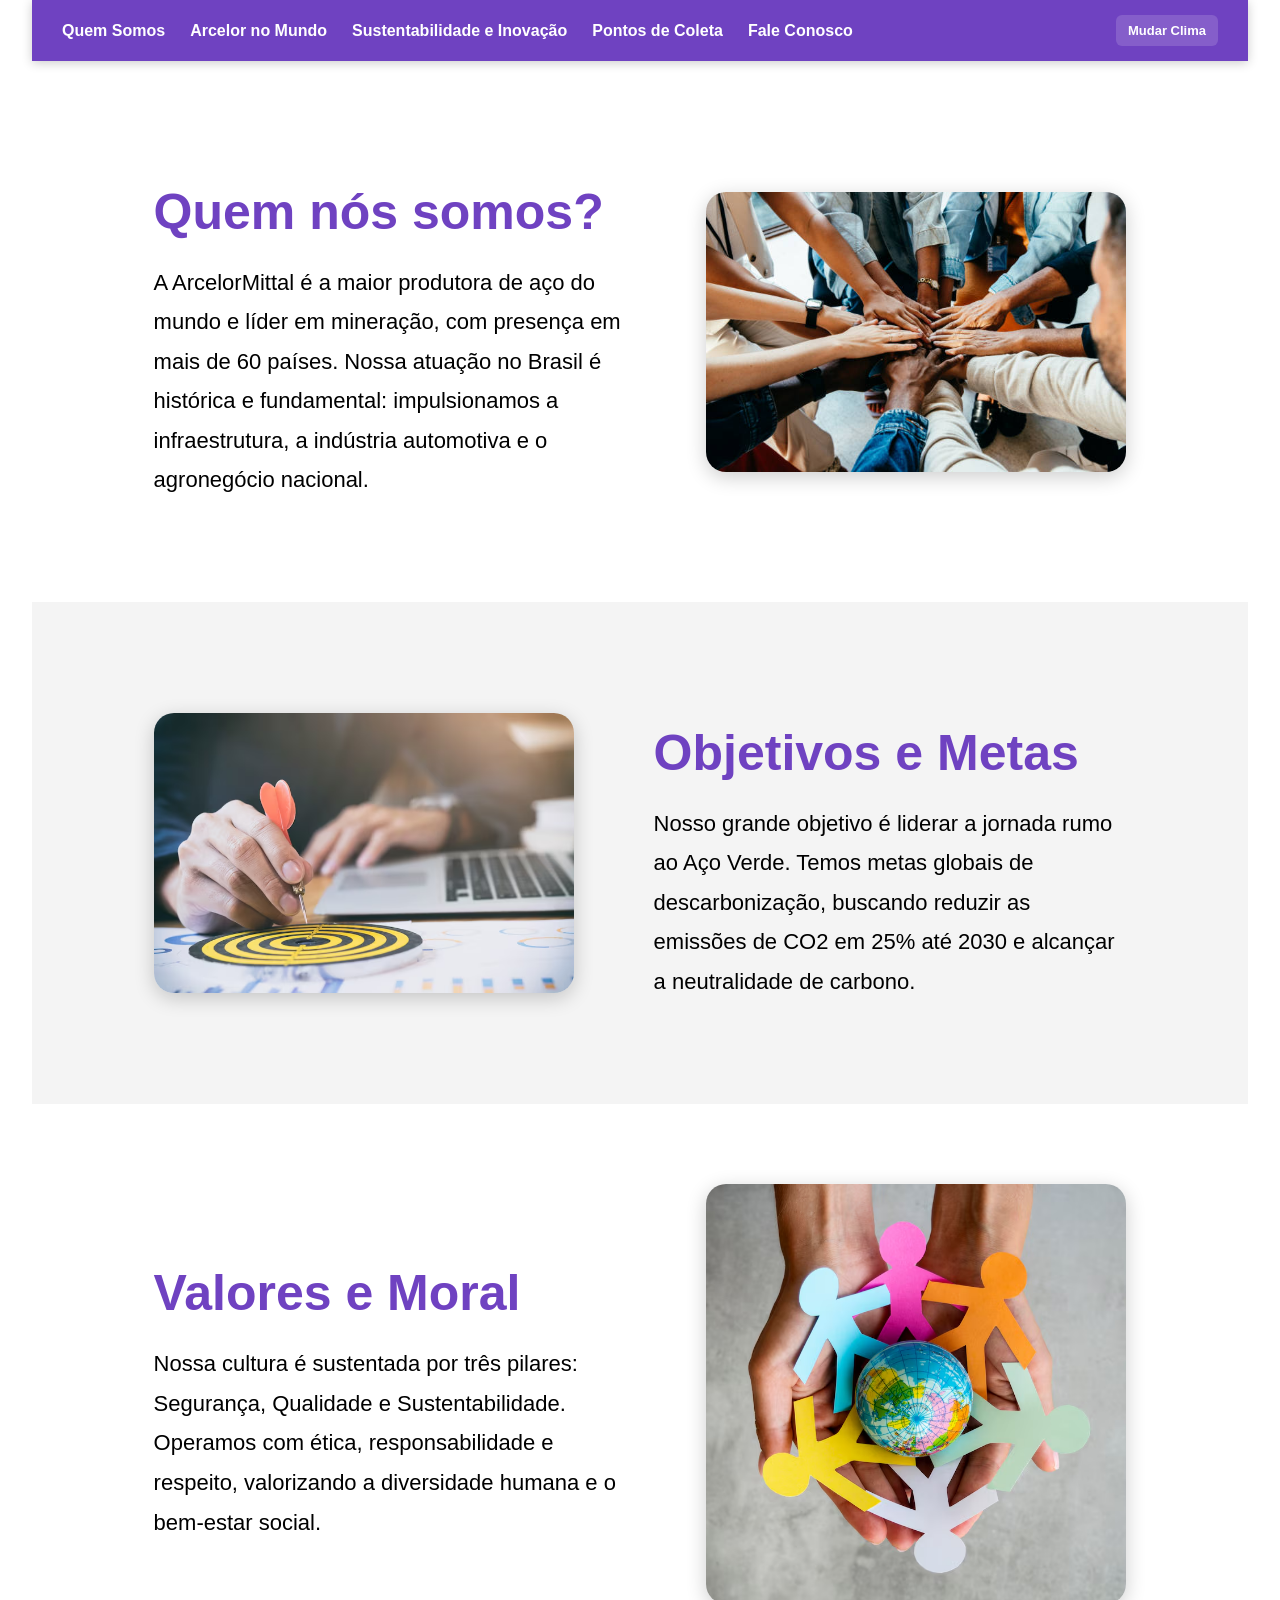
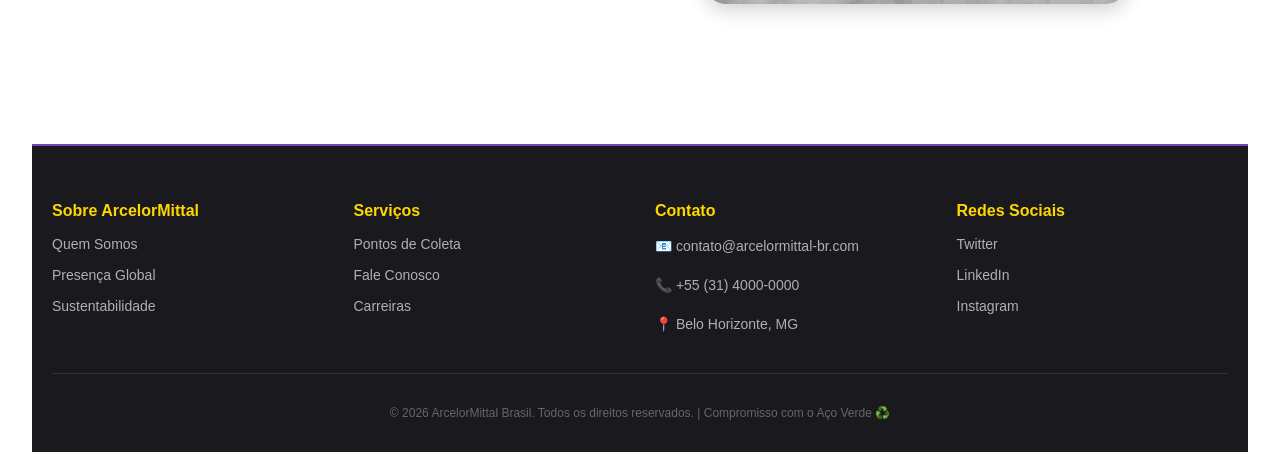
<file: index.html>
<!DOCTYPE html>
<html lang="pt-br">
<head>
    <meta charset="UTF-8">
    <meta name="viewport" content="width=device-width, initial-scale=1.0">

    <meta name="description" content="ArcelorMittal Brasil - Maior produtora de aço do mundo. Conheça nossa história, valores e compromisso com sustentabilidade.">
    <meta name="keywords" content="ArcelorMittal, aço, sustentabilidade, reciclagem, Brasil">
    <meta name="author" content="ArcelorMittal Brasil">

    <meta property="og:title" content="Quem Somos - ArcelorMittal Brasil">
    <meta property="og:description" content="Líder global em produção de aço com foco em sustentabilidade e inovação.">
    <meta property="og:type" content="website">

    <title>Quem Somos - ArcelorMittal Brasil</title>

    <link rel="stylesheet" href="style.css">

</head>

<body class="container">

    <!-- BOTÃO VOLTAR AO TOPO -->
    <button id="scrollToTop" aria-label="Voltar ao topo">⬆️</button>

    <!-- CABEÇALHO -->
    <header class="menu-principal">

        <!-- MENU -->
        <nav>
            <a href="index.html">Quem Somos</a>
            <a href="paginas/mundo.html">Arcelor no Mundo</a>
            <a href="paginas/sustentabilidade.html">Sustentabilidade e Inovação</a>
            <a href="paginas/coleta.html">Pontos de Coleta</a>
            <a href="paginas/contato.html">Fale Conosco</a>
        </nav>

        <!-- BOTÃO TEMA -->
        <div class="botoes-direita">

            <button onclick="mudarCorFundo()" id="botao-tema">
                Mudar Clima
            </button>

        </div>

    </header>

    <main>

        <!-- BLOCO 1 -->
        <section class="bloco-conteudo fade-in">

            <div class="texto-institucional">

                <h2>Quem nós somos?</h2>

                <p>
                    A ArcelorMittal é a maior produtora de aço do mundo e líder
                    em mineração, com presença em mais de 60 países.

                    Nossa atuação no Brasil é histórica e fundamental:
                    impulsionamos a infraestrutura, a indústria automotiva
                    e o agronegócio nacional.
                </p>

            </div>

            <div class="imagem-espaco">

                <img
                    src="imagens/Imagemcurso1.jpg"
                    alt="Equipe ArcelorMittal"
                >

            </div>

        </section>

        <!-- BLOCO 2 -->
        <section class="bloco-conteudo invertido fade-in">

            <div class="texto-institucional">

                <h2>Objetivos e Metas</h2>

                <p>
                    Nosso grande objetivo é liderar a jornada rumo ao
                    Aço Verde.

                    Temos metas globais de descarbonização,
                    buscando reduzir as emissões de CO2 em 25%
                    até 2030 e alcançar a neutralidade de carbono.
                </p>

            </div>

            <div class="imagem-espaco">

                <img
                    src="imagens/Objetivos.png"
                    alt="Objetivos e Metas"
                >

            </div>

        </section>

        <!-- BLOCO 3 -->
        <section class="bloco-conteudo fade-in">

            <div class="texto-institucional">

                <h2>Valores e Moral</h2>

                <p>
                    Nossa cultura é sustentada por três pilares:
                    Segurança, Qualidade e Sustentabilidade.

                    Operamos com ética, responsabilidade e respeito,
                    valorizando a diversidade humana e o bem-estar social.
                </p>

            </div>

            <div class="imagem-espaco">

                <img
                    src="imagens/ValoreseMoral.avif"
                    alt="Valores da Empresa"
                >

            </div>

        </section>

    </main>

    <!-- RODAPÉ -->
    <footer>

        <div class="footer-container">

            <div class="footer-section">

                <h3>Sobre ArcelorMittal</h3>

                <a href="index.html">Quem Somos</a>
                <a href="paginas/mundo.html">Presença Global</a>
                <a href="paginas/sustentabilidade.html">Sustentabilidade</a>

            </div>

            <div class="footer-section">

                <h3>Serviços</h3>

                <a href="paginas/coleta.html">Pontos de Coleta</a>
                <a href="paginas/contato.html">Fale Conosco</a>
                <a href="#">Carreiras</a>

            </div>

            <div class="footer-section">

                <h3>Contato</h3>

                <p>📧 contato@arcelormittal-br.com</p>
                <p>📞 +55 (31) 4000-0000</p>
                <p>📍 Belo Horizonte, MG</p>

            </div>

            <div class="footer-section">

                <h3>Redes Sociais</h3>

                <a href="#">Twitter</a>
                <a href="#">LinkedIn</a>
                <a href="#">Instagram</a>

            </div>

        </div>

        <div class="footer-bottom">

            <p>
                &copy; 2026 ArcelorMittal Brasil.
                Todos os direitos reservados.
                | Compromisso com o Aço Verde ♻️
            </p>

        </div>

    </footer>

    <!-- SCRIPT PRINCIPAL -->
    <script src="script.js"></script>

</body>
</html>
</file>
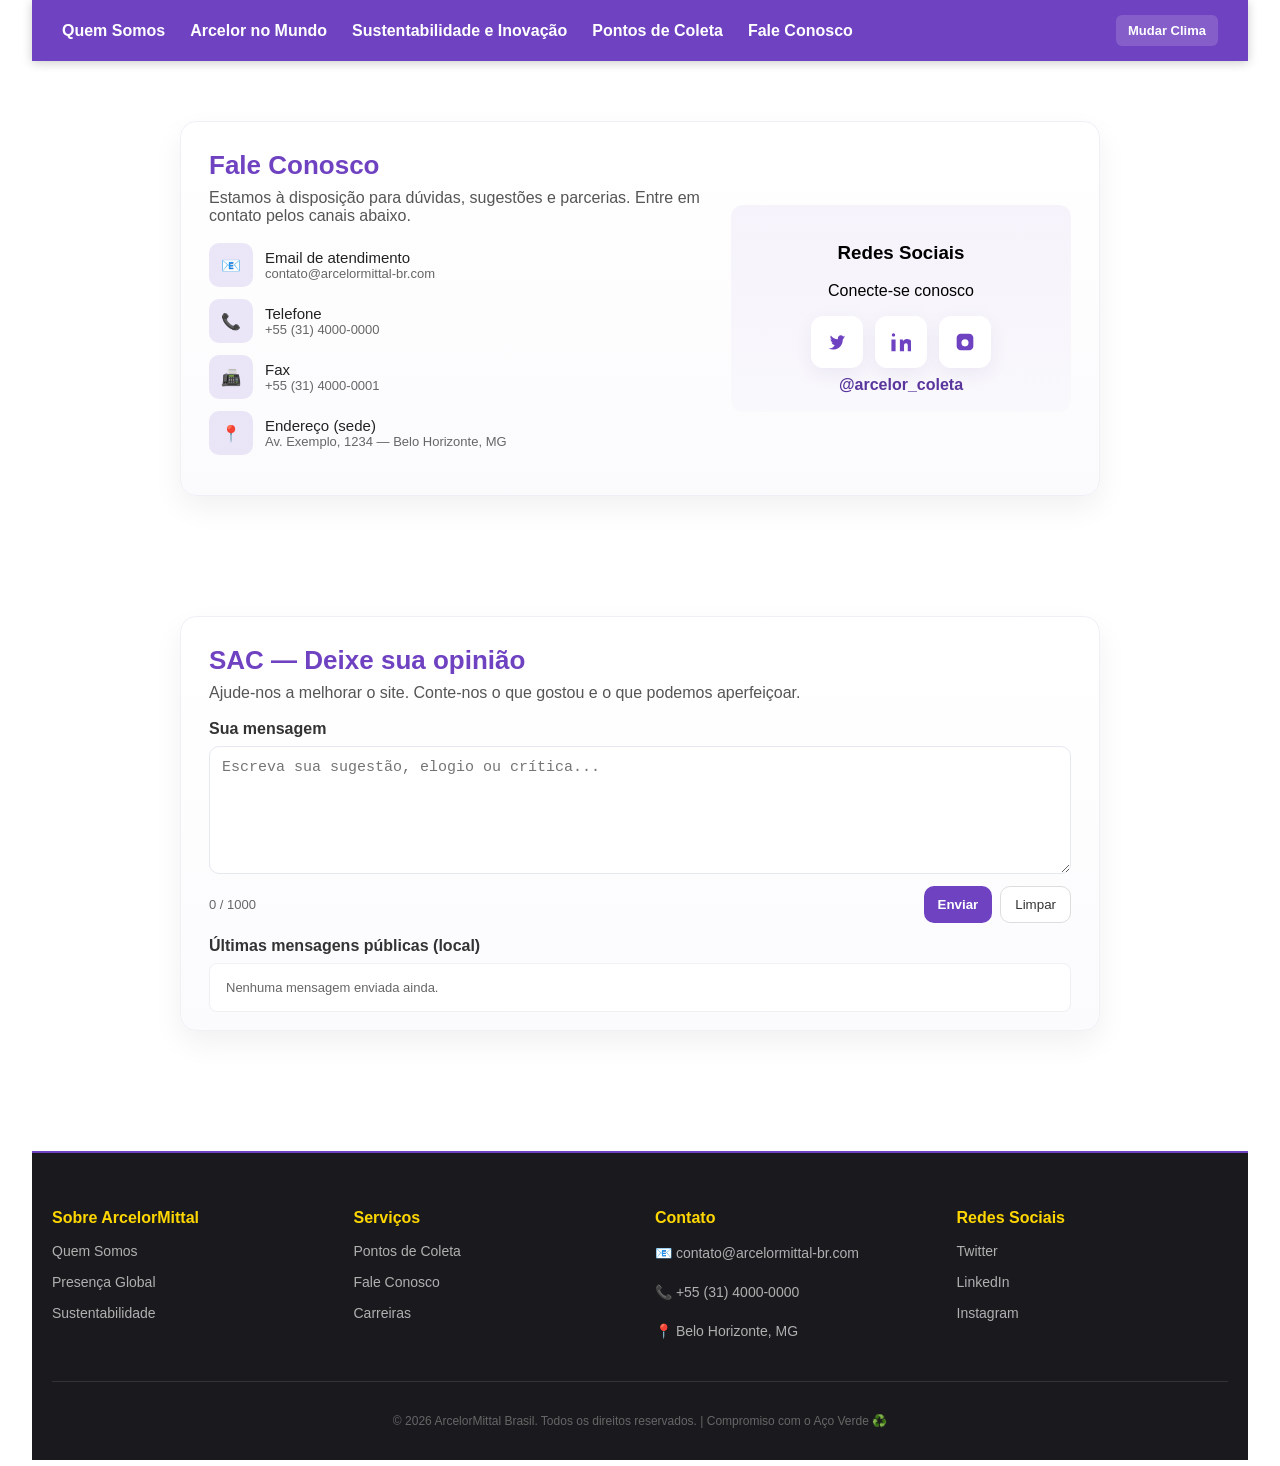
<file: paginas/contato.html>
<!DOCTYPE html>
<html lang="pt-br">
<head>
    <meta charset="UTF-8">
    <title>Contato</title>

    <link rel="stylesheet" href="../style.css">
    <link rel="icon" type="image/svg+xml" href="../favicon.svg">
</head>

<body class="container">

    <header class="menu-principal">

        <nav>
            <a href="../index.html">Quem Somos</a>
            <a href="mundo.html">Arcelor no Mundo</a>
            <a href="sustentabilidade.html">Sustentabilidade e Inovação</a>
            <a href="coleta.html">Pontos de Coleta</a>
            <a href="contato.html">Fale Conosco</a>
        </nav>

        <div class="botoes-direita">

        <button onclick="mudarCorFundo()"
        id="botao-tema">

            Mudar Clima

        </button>

    </div>

    </div>

    </header>

    <main>
        <section class="contato-section">
            <div class="contact-card">
                <div class="contact-info">
                    <h2>Fale Conosco</h2>
                    <p class="lead">Estamos à disposição para dúvidas, sugestões e parcerias. Entre em contato pelos canais abaixo.</p>

                    <div class="contact-item">
                        <div class="icon" aria-hidden="true">📧</div>
                        <div class="meta">
                            <div>Email de atendimento</div>
                            <small>contato@arcelormittal-br.com</small>
                        </div>
                    </div>

                    <div class="contact-item">
                        <div class="icon" aria-hidden="true">📞</div>
                        <div class="meta">
                            <div>Telefone</div>
                            <small>+55 (31) 4000-0000</small>
                        </div>
                    </div>

                    <div class="contact-item">
                        <div class="icon" aria-hidden="true">📠</div>
                        <div class="meta">
                            <div>Fax</div>
                            <small>+55 (31) 4000-0001</small>
                        </div>
                    </div>

                    <div class="contact-item">
                        <div class="icon" aria-hidden="true">📍</div>
                        <div class="meta">
                            <div>Endereço (sede)</div>
                            <small>Av. Exemplo, 1234 — Belo Horizonte, MG</small>
                        </div>
                    </div>
                </div>

                <aside class="contact-side">
                    <h3>Redes Sociais</h3>
                    <p>Conecte-se conosco</p>

                    <div class="social-icons" role="list">
                        <a class="social-icon" href="#" aria-label="Twitter">
                            <svg width="20" height="20" viewBox="0 0 24 24" fill="none" xmlns="http://www.w3.org/2000/svg" aria-hidden="true">
                                <path d="M22 5.92c-.63.28-1.3.47-2 .56.72-.43 1.27-1.09 1.53-1.88-.68.4-1.44.7-2.25.86A3.5 3.5 0 0016.5 4c-1.93 0-3.5 1.72-3.5 3.84 0 .3.03.59.1.87C9.5 8.57 6.6 6.9 4.6 4.2c-.33.56-.52 1.2-.52 1.89 0 1.3.7 2.45 1.76 3.12-.6 0-1.17-.18-1.66-.46v.05c0 1.85 1.3 3.4 3.03 3.76-.32.09-.66.14-1 .14-.25 0-.5-.02-.74-.07.5 1.6 2 2.78 3.77 2.82A7.03 7.03 0 012 19.54 9.9 9.9 0 008.34 21c6.84 0 10.58-6.2 10.58-11.57v-.53c.72-.5 1.34-1.12 1.83-1.83-.66.3-1.36.5-2.08.59z" fill="#6f42c1"/>
                            </svg>
                        </a>

                        <a class="social-icon" href="#" aria-label="LinkedIn">
                            <svg width="20" height="20" viewBox="0 0 24 24" fill="none" xmlns="http://www.w3.org/2000/svg" aria-hidden="true">
                                <path d="M4.98 3.5C4.98 4.6 4.1 5.5 3 5.5 1.9 5.5 1 4.6 1 3.5 1 2.4 1.9 1.5 3 1.5c1.1 0 1.98.9 1.98 2zM.5 8.98h5V23h-5V8.98zM9.5 8.98h4.8v1.9h.07c.67-1.27 2.3-2.6 4.73-2.6 5.06 0 6 3.33 6 7.65V23h-5v-6.2c0-1.48-.03-3.38-2.06-3.38-2.07 0-2.38 1.62-2.38 3.29V23h-5V8.98z" fill="#6f42c1"/>
                            </svg>
                        </a>

                        <a class="social-icon" href="#" aria-label="Instagram">
                            <svg width="20" height="20" viewBox="0 0 24 24" fill="none" xmlns="http://www.w3.org/2000/svg" aria-hidden="true">
                                <path d="M7 2h10a5 5 0 015 5v10a5 5 0 01-5 5H7a5 5 0 01-5-5V7a5 5 0 015-5zm5 6.75A4.25 4.25 0 1016.25 13 4.25 4.25 0 0012 8.75zM18.5 6.2a1.2 1.2 0 11-1.2-1.2 1.2 1.2 0 011.2 1.2z" fill="#6f42c1"/>
                            </svg>
                        </a>
                    </div>

                    <div class="social-handle">@arcelor_coleta</div>
                </aside>
            </div>
        </section>

        <!-- SEÇÃO SAC -->
        <section class="contato-section sac-section">
            <div class="contact-card" style="grid-template-columns: 1fr;">
                <div class="contact-info">
                    <h2>SAC — Deixe sua opinião</h2>
                    <p class="lead">Ajude-nos a melhorar o site. Conte-nos o que gostou e o que podemos aperfeiçoar.</p>

                    <form id="sac-form">
                        <label for="sac-text" style="display:block;margin-bottom:8px;font-weight:600;color:#333;">Sua mensagem</label>
                        <textarea id="sac-text" rows="6" placeholder="Escreva sua sugestão, elogio ou crítica..." maxlength="1000" style="width:100%;padding:12px;border-radius:10px;border:1px solid #e6e8f0;resize:vertical;font-size:15px;"></textarea>

                        <div style="display:flex;justify-content:space-between;align-items:center;margin-top:8px;gap:12px;">
                            <div id="sac-counter" aria-live="polite">0 / 1000</div>
                            <div style="display:flex;gap:8px;">
                                <button type="submit" id="sac-submit" style="padding:10px 14px;border-radius:10px;border:none;background:var(--color-primary);color:#fff;cursor:pointer;font-weight:700;">Enviar</button>
                                <button type="button" id="sac-clear" style="padding:10px 14px;border-radius:10px;border:1px solid #ddd;background:#fff;color:#333;cursor:pointer;">Limpar</button>
                            </div>
                        </div>

                        <div id="sac-message" role="status" style="margin-top:10px;display:none;padding:10px;border-radius:8px;background:#e9f7ef;color:#0b6b3a;font-weight:600;">Mensagem enviada com sucesso — obrigado!</div>
                    </form>

                    <div style="margin-top:14px;">
                        <h4 style="margin:0 0 8px 0;color:#333;">Últimas mensagens públicas (local)</h4>
                        <div id="sac-list" style="max-height:160px;overflow:auto;padding:8px;border-radius:8px;border:1px solid #f0f0f4;background:#fff;"></div>
                    </div>
                </div>
            </div>
        </section>

    </main>

    <!-- FOOTER -->
    <footer>
        <div class="footer-container">
            <div class="footer-section">
                <h3>Sobre ArcelorMittal</h3>
                <a href="../index.html">Quem Somos</a>
                <a href="mundo.html">Presença Global</a>
                <a href="sustentabilidade.html">Sustentabilidade</a>
            </div>
            <div class="footer-section">
                <h3>Serviços</h3>
                <a href="coleta.html">Pontos de Coleta</a>
                <a href="contato.html">Fale Conosco</a>
                <a href="#">Carreiras</a>
            </div>
            <div class="footer-section">
                <h3>Contato</h3>
                <p>📧 contato@arcelormittal-br.com</p>
                <p>📞 +55 (31) 4000-0000</p>
                <p>📍 Belo Horizonte, MG</p>
            </div>
            <div class="footer-section">
                <h3>Redes Sociais</h3>
                <a href="#">Twitter</a>
                <a href="#">LinkedIn</a>
                <a href="#">Instagram</a>
            </div>
        </div>
        <div class="footer-bottom">
            <p>&copy; 2026 ArcelorMittal Brasil. Todos os direitos reservados. | Compromiso com o Aço Verde ♻️</p>
        </div>
    </footer>

    <script src="../script.js" defer></script>

</body>
</html>
</file>
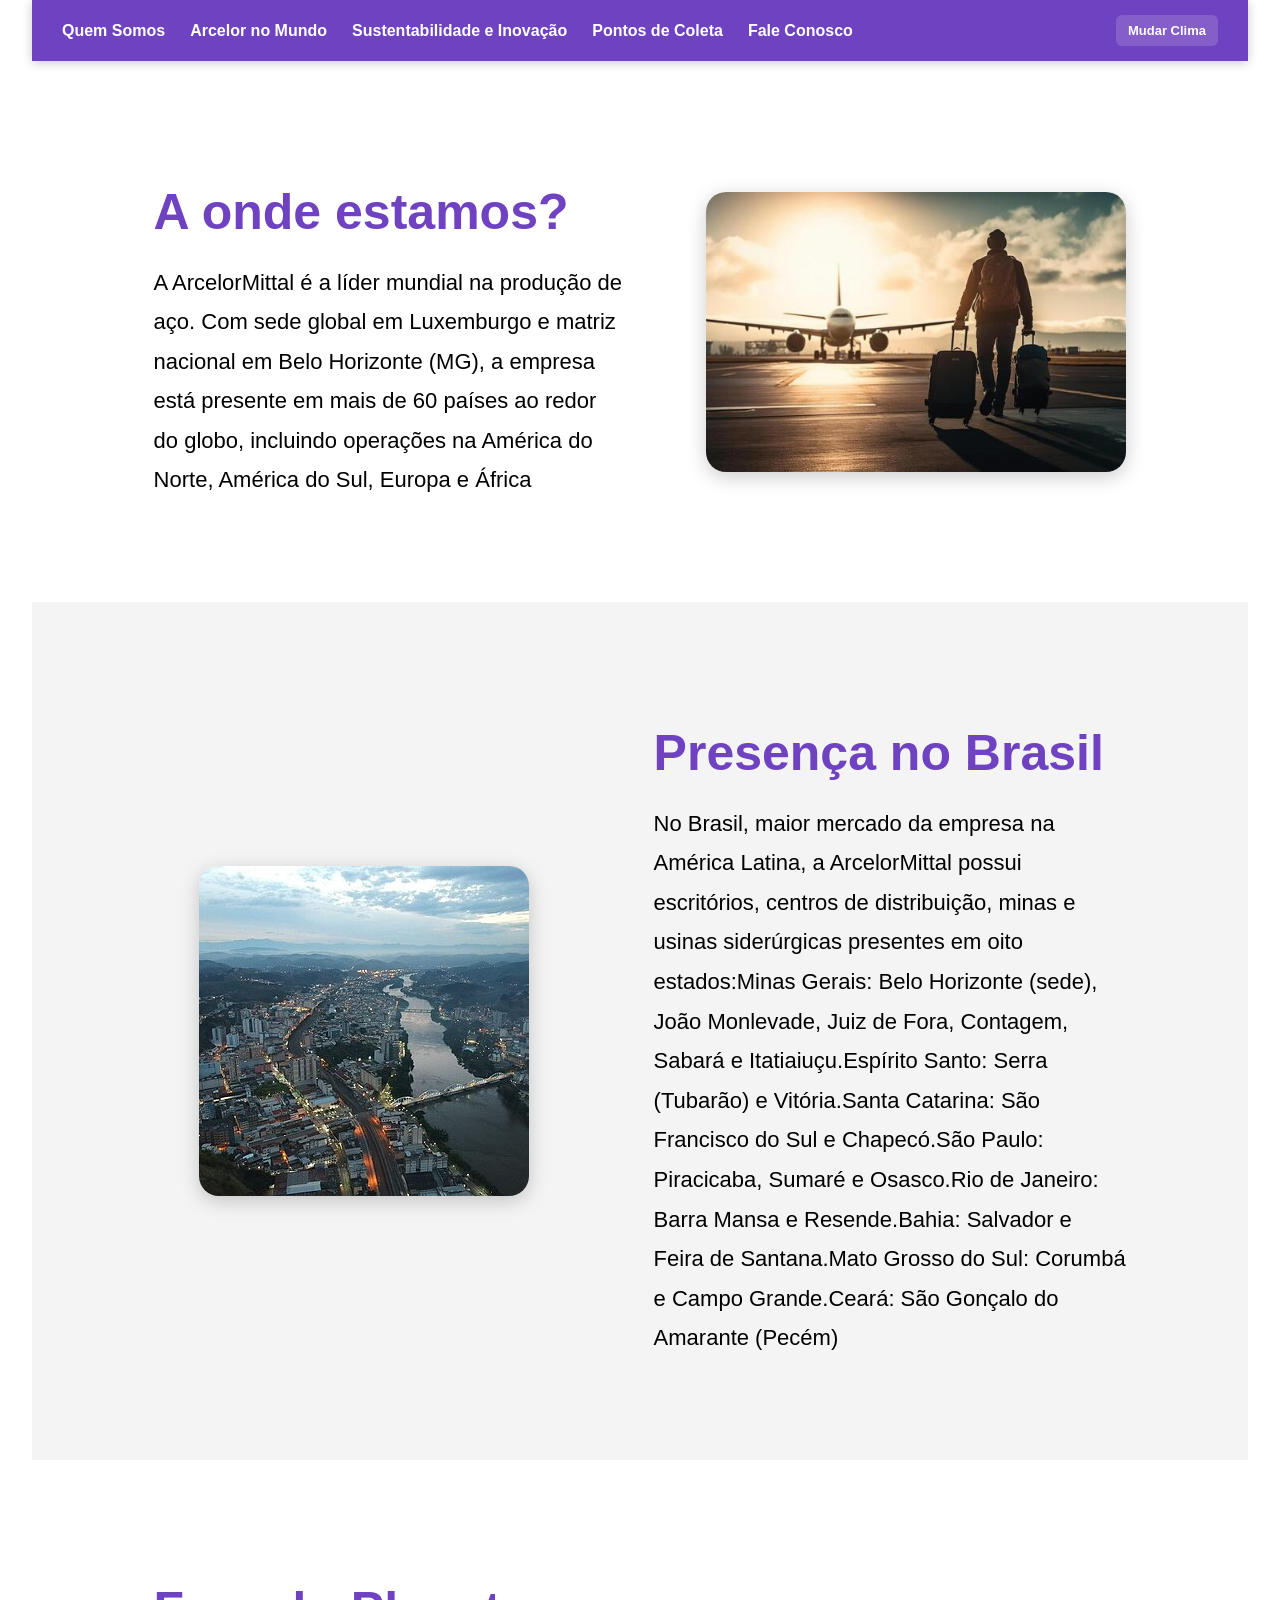
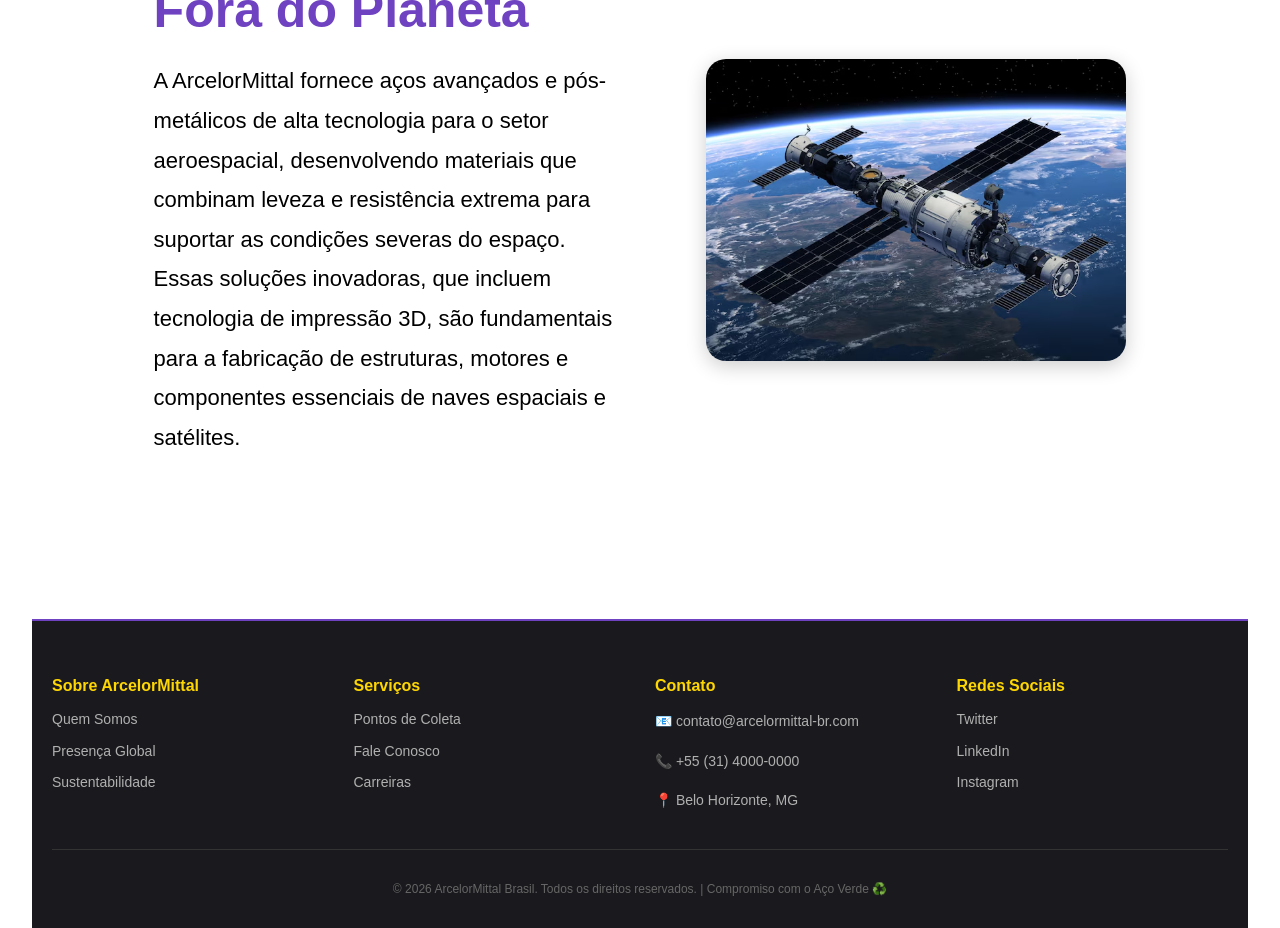
<file: paginas/mundo.html>
<!DOCTYPE html>
<html lang="pt-br">
<head>
    <meta charset="UTF-8">
    <title>Arcelor no Mundo</title>

    <link rel="stylesheet" href="../style.css">
    <link rel="icon" type="image/svg+xml" href="../favicon.svg">
</head>

<body class="container">

    <header class="menu-principal">

        <nav>
            <a href="../index.html">Quem Somos</a>
            <a href="mundo.html">Arcelor no Mundo</a>
            <a href="sustentabilidade.html">Sustentabilidade e Inovação</a>
            <a href="coleta.html">Pontos de Coleta</a>
            <a href="contato.html">Fale Conosco</a>
        </nav>

        <div class="botoes-direita">

        <button onclick="mudarCorFundo()"
        id="botao-tema">

            Mudar Clima

        </button>

    </div>

    </div>

    </header>

    <main>

        <!-- PRIMEIRO BLOCO -->
        <section class="bloco-conteudo">

            <div class="texto-institucional">
                <h2>A onde estamos?</h2>

                <p>
                    A ArcelorMittal é a líder mundial na produção de aço. Com sede global em Luxemburgo e matriz nacional em Belo Horizonte (MG), a empresa está presente em mais de 60 países ao redor do globo, incluindo operações na América do Norte, América do Sul, Europa e África
                </p>
            </div>

            <div class="imagem-espaco">
                <img src="../imagens/Viagem.png"
                alt="Equipe ArcelorMittal">
            </div>

        </section>

        <!-- SEGUNDO BLOCO -->
        <section class="bloco-conteudo invertido">

            <div class="texto-institucional">

                <h2>Presença no Brasil</h2>

                <p>
                    No Brasil, maior mercado da empresa na América Latina, a ArcelorMittal possui escritórios, centros de distribuição, minas e usinas siderúrgicas presentes em oito estados:Minas Gerais: Belo Horizonte (sede), João Monlevade, Juiz de Fora, Contagem, Sabará e Itatiaiuçu.Espírito Santo: Serra (Tubarão) e Vitória.Santa Catarina: São Francisco do Sul e Chapecó.São Paulo: Piracicaba, Sumaré e Osasco.Rio de Janeiro: Barra Mansa e Resende.Bahia: Salvador e Feira de Santana.Mato Grosso do Sul: Corumbá e Campo Grande.Ceará: São Gonçalo do Amarante (Pecém)
                </p>

            </div>

            <div class="imagem-espaco">
                <img src="../imagens/Brasil.png"
                alt="Objetivos e Metas">
            </div>

        </section>

        <!-- TERCEIRO BLOCO -->
        <section class="bloco-conteudo">

            <div class="texto-institucional">

                <h2>Fora do Planeta</h2>

                <p>
                    A ArcelorMittal fornece aços avançados e pós-metálicos de alta tecnologia para o setor aeroespacial, desenvolvendo materiais que combinam leveza e resistência extrema para suportar as condições severas do espaço. Essas soluções inovadoras, que incluem tecnologia de impressão 3D, são fundamentais para a fabricação de estruturas, motores e componentes essenciais de naves espaciais e satélites.
                </p>

            </div>

            <div class="imagem-espaco">
                <img src="../imagens/Satelite.png"
                alt="Valores da Empresa">
            </div>

        </section>

    </main>

    <!-- FOOTER -->
    <footer>
        <div class="footer-container">
            <div class="footer-section">
                <h3>Sobre ArcelorMittal</h3>
                <a href="../index.html">Quem Somos</a>
                <a href="mundo.html">Presença Global</a>
                <a href="sustentabilidade.html">Sustentabilidade</a>
            </div>
            <div class="footer-section">
                <h3>Serviços</h3>
                <a href="coleta.html">Pontos de Coleta</a>
                <a href="contato.html">Fale Conosco</a>
                <a href="#">Carreiras</a>
            </div>
            <div class="footer-section">
                <h3>Contato</h3>
                <p>📧 contato@arcelormittal-br.com</p>
                <p>📞 +55 (31) 4000-0000</p>
                <p>📍 Belo Horizonte, MG</p>
            </div>
            <div class="footer-section">
                <h3>Redes Sociais</h3>
                <a href="#">Twitter</a>
                <a href="#">LinkedIn</a>
                <a href="#">Instagram</a>
            </div>
        </div>
        <div class="footer-bottom">
            <p>&copy; 2026 ArcelorMittal Brasil. Todos os direitos reservados. | Compromiso com o Aço Verde ♻️</p>
        </div>
    </footer>

    <script src="../script.js" defer></script>

</body>
</html>
</file>
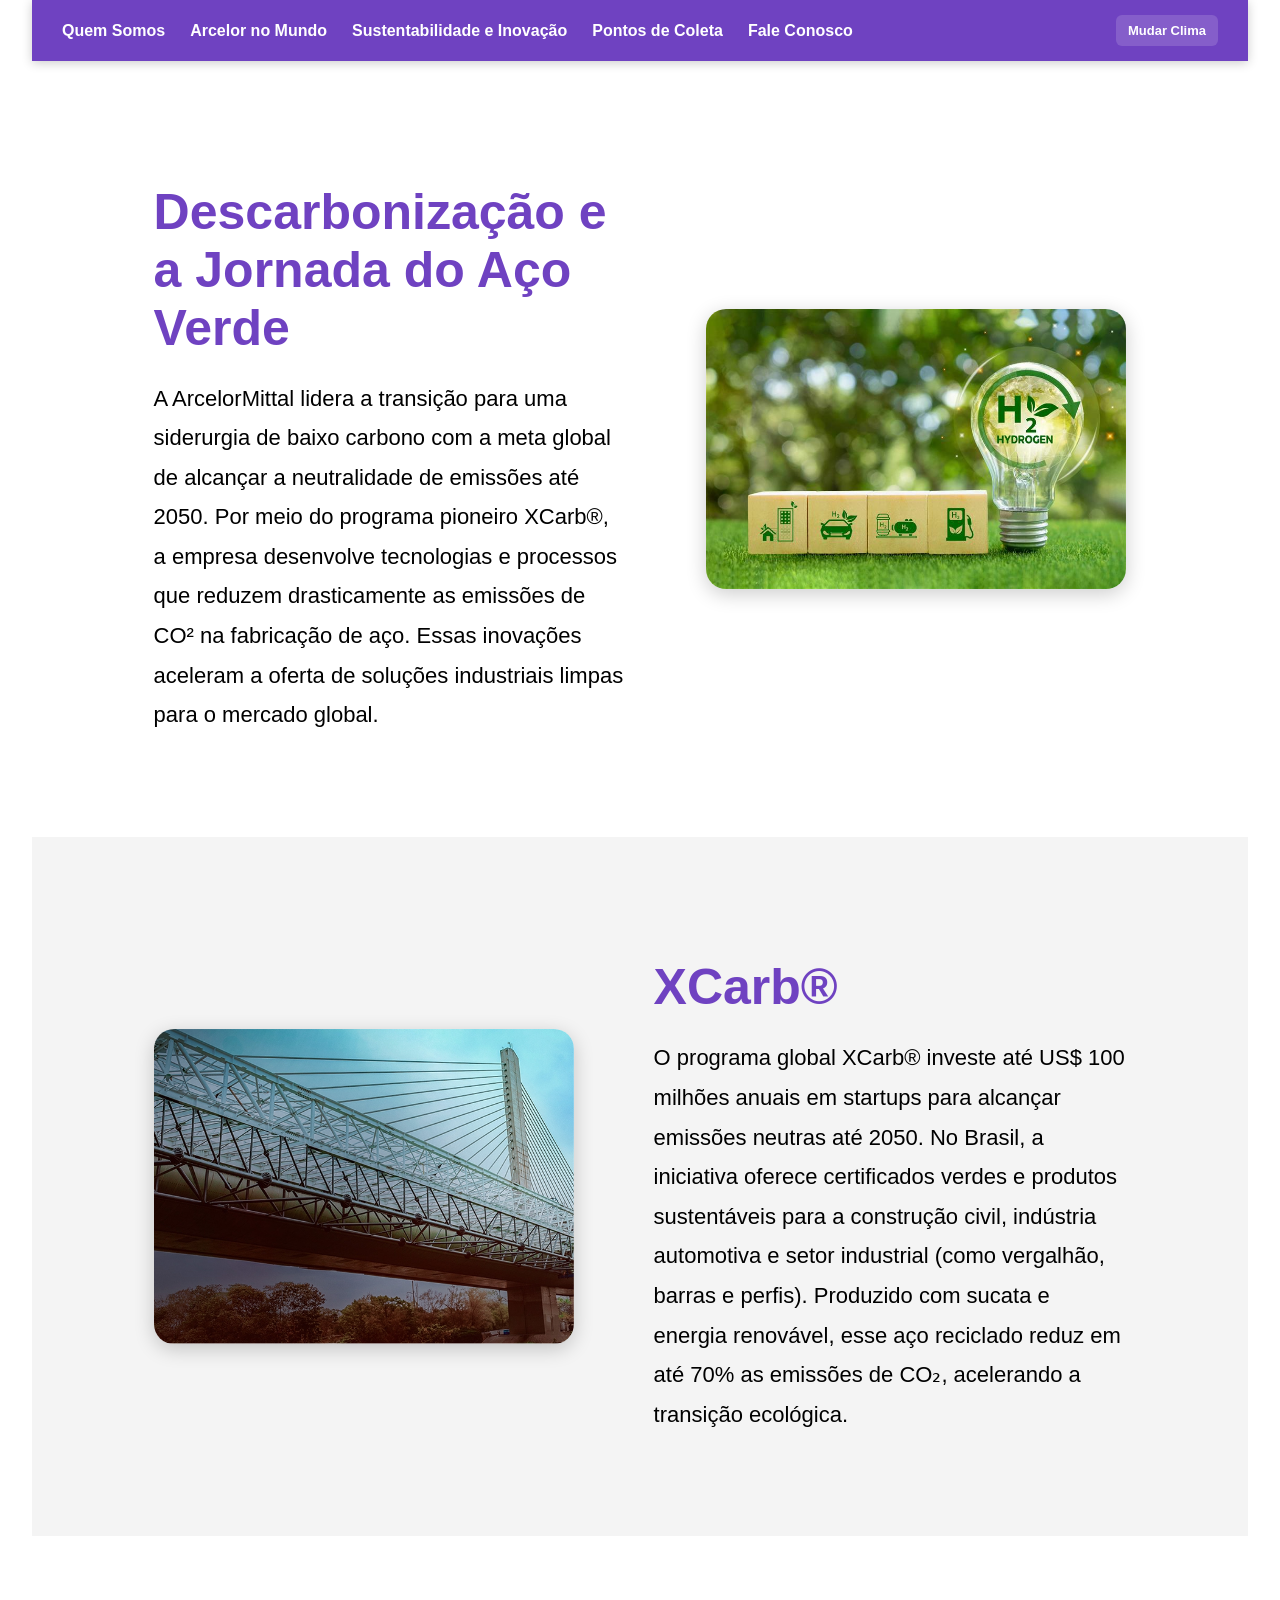
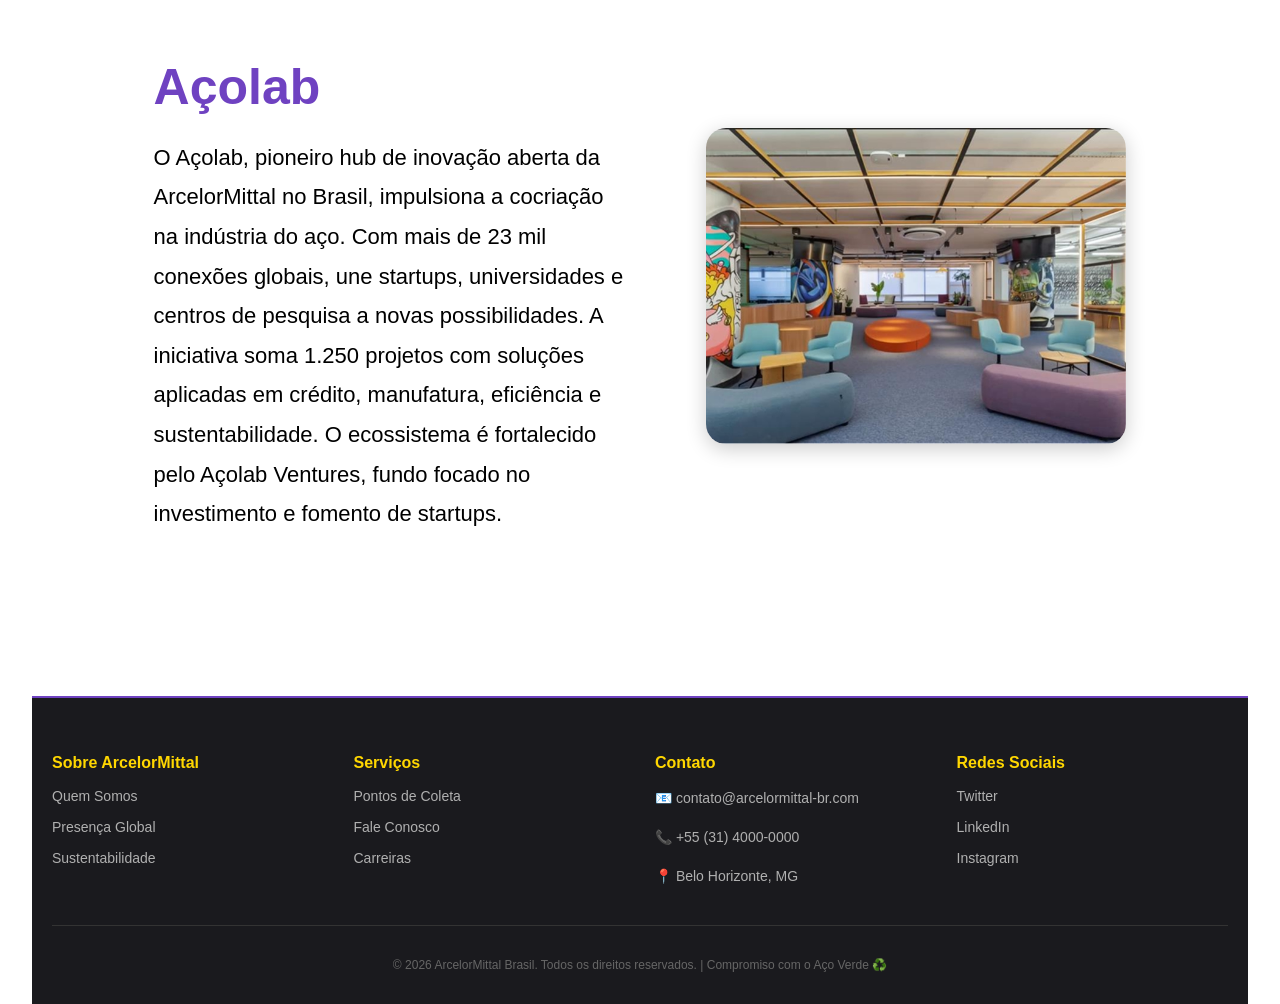
<file: paginas/sustentabilidade.html>
<!DOCTYPE html>
<html lang="pt-br">
<head>
    <meta charset="UTF-8">
    <title>Sustentabilidade</title>

    <link rel="stylesheet" href="../style.css">
    <link rel="icon" type="image/svg+xml" href="../favicon.svg">
</head>

<body class="container">

    <header class="menu-principal">

        <nav>
            <a href="../index.html">Quem Somos</a>
            <a href="mundo.html">Arcelor no Mundo</a>
            <a href="sustentabilidade.html">Sustentabilidade e Inovação</a>
            <a href="coleta.html">Pontos de Coleta</a>
            <a href="contato.html">Fale Conosco</a>
        </nav>

        <div class="botoes-direita">

            <button onclick="mudarCorFundo()"
                id="botao-tema">

                Mudar Clima

            </button>

        </div>

    </header>

    <main>

        <!-- PRIMEIRO BLOCO -->
        <section class="bloco-conteudo">

            <div class="texto-institucional">
                <h2> Descarbonização e a Jornada do Aço Verde</h2>

                <p>
                    A ArcelorMittal lidera a transição para uma siderurgia de baixo carbono com a meta global de alcançar a neutralidade de emissões até 2050. Por meio do programa pioneiro XCarb®, a empresa desenvolve tecnologias e processos que reduzem drasticamente as emissões de CO² na fabricação de aço. Essas inovações aceleram a oferta de soluções industriais limpas para o mercado global.
                </p>
            </div>

            <div class="imagem-espaco">
                <img src="../imagens/AcoVerde.png"
                alt="Equipe ArcelorMittal">
            </div>

        </section>

        <!-- SEGUNDO BLOCO -->
        <section class="bloco-conteudo invertido">

            <div class="texto-institucional">

                <h2>XCarb®</h2>

                <p>
                    O programa global XCarb® investe até US$ 100 milhões anuais em startups para alcançar emissões neutras até 2050. No Brasil, a iniciativa oferece certificados verdes e produtos sustentáveis para a construção civil, indústria automotiva e setor industrial (como vergalhão, barras e perfis). Produzido com sucata e energia renovável, esse aço reciclado reduz em até 70% as emissões de CO₂, acelerando a transição ecológica.                </p>

            </div>

            <div class="imagem-espaco">
                <img src="../imagens/Xcarb.png"
                alt="Objetivos e Metas">
            </div>

        </section>

        <!-- TERCEIRO BLOCO -->
        <section class="bloco-conteudo">

            <div class="texto-institucional">

                <h2>Açolab</h2>

                <p>
                    O Açolab, pioneiro hub de inovação aberta da ArcelorMittal no Brasil, impulsiona a cocriação na indústria do aço.
                    Com mais de 23 mil conexões globais, une startups, universidades e centros de pesquisa a novas possibilidades.
                    A iniciativa soma 1.250 projetos com soluções aplicadas em crédito, manufatura, eficiência e sustentabilidade.
                    O ecossistema é fortalecido pelo Açolab Ventures, fundo focado no investimento e fomento de startups.
                </p>

            </div>

            <div class="imagem-espaco">
                <img src="../imagens/Acolab.png"
                alt="Valores da Empresa">
            </div>

        </section>

    </main>

    <!-- FOOTER -->
    <footer>
        <div class="footer-container">
            <div class="footer-section">
                <h3>Sobre ArcelorMittal</h3>
                <a href="../index.html">Quem Somos</a>
                <a href="mundo.html">Presença Global</a>
                <a href="sustentabilidade.html">Sustentabilidade</a>
            </div>
            <div class="footer-section">
                <h3>Serviços</h3>
                <a href="coleta.html">Pontos de Coleta</a>
                <a href="contato.html">Fale Conosco</a>
                <a href="#">Carreiras</a>
            </div>
            <div class="footer-section">
                <h3>Contato</h3>
                <p>📧 contato@arcelormittal-br.com</p>
                <p>📞 +55 (31) 4000-0000</p>
                <p>📍 Belo Horizonte, MG</p>
            </div>
            <div class="footer-section">
                <h3>Redes Sociais</h3>
                <a href="#">Twitter</a>
                <a href="#">LinkedIn</a>
                <a href="#">Instagram</a>
            </div>
        </div>
        <div class="footer-bottom">
            <p>&copy; 2026 ArcelorMittal Brasil. Todos os direitos reservados. | Compromiso com o Aço Verde ♻️</p>
        </div>
    </footer>

    <script src="../script.js" defer></script>

</body>
</html>
</file>
<file: style.css>
:root {
    --color-bg: #ffffff;
    --color-text: #000000;
    --color-primary: #6f42c1;
    --color-primary-dark: #59359c;
    --color-accent: #ffd700;
}

/* BOX-SIZING GLOBAL */
*, *::before, *::after {
    box-sizing: border-box;
}

html {
    scroll-behavior: smooth;
}

@media (prefers-reduced-motion: reduce) {
    *, *::before, *::after {
        transition: none !important;
        animation-duration: 0.001ms !important;
        animation-iteration-count: 1 !important;
    }
}

body {
    margin: 0;
    padding: 0;
    font-family: Arial, sans-serif;
    background-color: var(--color-bg);
    color: var(--color-text);
    transition: background-color 0.3s, color 0.3s;
}

.container {
    width: 100%;
    max-width: 1246px; /* somar 30 (15/15 dos padding) */
    margin: 0 auto;
    padding: 0 15px;
}

/* MENU PRINCIPAL */
.menu-principal {
    background-color: var(--color-primary);
    padding: 15px 30px;
    display: flex;
    justify-content: space-between;
    align-items: center;
    position: sticky;
    top: 0;
    z-index: 1000;
    box-shadow: 0 2px 10px rgba(0,0,0,0.2);
}


/* MENU */
.menu-principal nav {
    display: flex;
    align-items: center;
    gap: 25px;
}

.menu-principal nav a {
    color: #ffffff;
    text-decoration: none;
    font-weight: bold;
    transition: color 0.2s;
}

.menu-principal nav a:hover {
    color: var(--color-accent);
}

/* BOTÕES */
.botoes-direita {
    display: flex;
    align-items: center;
    gap: 15px;
}

/* BOTÃO TEMA */
#botao-tema {
    padding: 8px 12px;
    border: none;
    border-radius: 6px;
    background-color: rgba(255, 255, 255, 0.15);
    color: #ffffff;
    cursor: pointer;
    font-weight: 600;
    font-size: 13px;
    transition: transform 0.2s, box-shadow 0.2s;
}

#botao-tema:hover {
    transform: scale(1.05);
}

/* ========================= */
/* BLOCOS EM ZIGUE-ZAGUE */
/* ========================= */

.bloco-conteudo {
    display: flex;
    justify-content: space-between;
    align-items: center;
    gap: 80px;
    padding: 80px 10%;
    width: 100%;
}

/* INVERTE LADOS */
.invertido {
    flex-direction: row-reverse;
    background-color: #f4f4f4;
}

/* TEXOS */
.texto-institucional {
    flex: 1;
    max-width: 550px;
}

.texto-institucional h2 {
    font-size: 50px;
    color: var(--color-primary);
    margin-bottom: 20px;
}

.texto-institucional p {
    font-size: 22px;
    line-height: 1.8;
}

/* IMAGENS */
.imagem-espaco {
    flex: 1;
    width: 100%;
    max-width: 420px;
    display: flex;
    justify-content: center;
}

.imagem-espaco img {
    max-width: 100%;
    height: auto;
    display: block;
    border-radius: 20px;
    box-shadow: 0 5px 20px rgba(0,0,0,0.2);
    transition: transform 0.3s, box-shadow 0.3s;
}

.imagem-espaco img:hover {
    transform: scale(1.03);
}

/* BOTÕES DENTRO DO TEXTO */
.texto-institucional button {
    margin-top: 20px;
    padding: 12px 20px;
    border: none;
    border-radius: 8px;
    background-color: var(--color-primary);
    color: #ffffff;
    cursor: pointer;
    font-size: 16px;
    transition: background-color 0.2s, transform 0.2s;
}

.texto-institucional button:hover {
    background-color: var(--color-primary-dark);
    transform: scale(1.05);
}

/* Acessibilidade: foco visível */
a:focus-visible,
button:focus-visible,
input:focus-visible {
    outline: 3px solid rgba(111,66,193,0.25);
    outline-offset: 2px;
}

/* MODO ESCURO: aplicar a classe no <body> (ex: <body class=\"modo-escuro\">) */
body.modo-escuro {
    background-color: #333;
    color: #ffffff;
}

body.modo-escuro .invertido {
    background-color: #444;
}


/* ========================================================================== */
/* 🆕 ITENS ADICIONAIS: ESTRUTURA E ELEMENTOS DA PÁGINA DE COLETA (MAPA & SIDEBAR) */
/* ========================================================================== */

/* Espaçamento do layout lado a lado (Menu Lateral e Mapa) */
.layout-coleta {
    display: flex;
    height: calc(100vh - 120px); 
    width: 100%;
    max-width: 1246px;
    margin: 20px auto;
    padding: 0 15px;
    gap: 20px;
}

/* Barra Lateral de Polos */
.sidebar-coleta {
    width: 360px;
    background-color: #ffffff;
    border: 1px solid #e0e0e0;
    border-radius: 20px;
    padding: 20px;
    overflow-y: auto;
    box-shadow: 0 5px 20px rgba(0,0,0,0.05);
    transition: background-color 0.3s, border-color 0.3s;
}

.sidebar-coleta h3 {
    margin-top: 0;
    margin-bottom: 15px;
    color: var(--color-primary);
    border-bottom: 2px solid var(--color-accent);
    padding-bottom: 5px;
    font-size: 22px;
    text-align: left;
}

/* Grupos do Acordeão Dinâmico */
.state-group {
    margin-bottom: 12px;
}

.state-title {
    background-color: #f4f4f4;
    color: var(--color-primary);
    padding: 10px 15px;
    font-weight: bold;
    border-radius: 8px;
    cursor: pointer;
    display: flex;
    justify-content: space-between;
    align-items: center;
    transition: background 0.2s;
    font-size: 15px;
    user-select: none;
}

.state-title:hover {
    background-color: #e9ecef;
}

.city-list {
    padding-left: 5px;
    margin-top: 5px;
}

/* Items individuais das Cidades e Endereços */
.city-item {
    padding: 10px;
    font-size: 14px;
    cursor: pointer;
    border-radius: 6px;
    transition: all 0.2s;
    border-bottom: 1px solid #f0f0f0;
    text-align: left;
}

.city-item:last-child {
    border-bottom: none;
}

.city-item strong {
    color: #333;
    display: block;
    margin-bottom: 2px;
    transition: color 0.2s;
}

.city-item span {
    font-size: 12px;
    color: #666;
    display: block;
    line-height: 1.4;
    transition: color 0.2s;
}

.city-item:hover {
    background-color: rgba(111, 66, 193, 0.08);
}

.city-item:hover strong {
    color: var(--color-primary-dark);
}

/* Container do Mapa Interativo */
.mapa-espaco {
    flex: 1;
    height: 100%;
    border-radius: 20px;
    overflow: hidden;
    box-shadow: 0 5px 20px rgba(0,0,0,0.1);
    border: 1px solid #e0e0e0;
}

#map {
    width: 100%;
    height: 100%;
    background-color: #e5e3df; /* Cor base enquanto renderiza os blocos do mapa */
}

/* Caixas de Informação dentro dos Marcadores (Popups) */
.popup-conteudo h3 {
    color: var(--color-primary);
    margin: 0 0 5px 0;
    font-size: 16px;
    text-align: left;
}

.popup-conteudo p {
    margin: 5px 0;
    font-size: 13px;
    line-height: 1.4;
    color: #333;
    text-align: left;
}

/* Integração com o Modo Escuro existente */
body.modo-escuro .sidebar-coleta {
    background-color: #444;
    border-color: #555;
    color: #ffffff;
}

body.modo-escuro .state-title {
    background-color: #555;
    color: var(--color-accent);
}

body.modo-escuro .state-title:hover {
    background-color: #666;
}

body.modo-escuro .city-item {
    border-color: #555;
}

body.modo-escuro .city-item strong {
    color: #ffffff;
}

body.modo-escuro .city-item span {
    color: #cccccc;
}

body.modo-escuro .city-item:hover {
    background-color: rgba(255, 215, 0, 0.15);
}

/* Estilo moderno e formal para o sumário do acordeão */
.accordion-coleta details {
    margin-bottom: 10px;
}

.accordion-summary {
    background: linear-gradient(90deg, rgba(111,66,193,0.95), rgba(89,53,156,0.95));
    color: #ffffff;
    padding: 12px 16px;
    border-radius: 12px;
    font-weight: 700;
    letter-spacing: 0.2px;
    cursor: pointer;
    display: flex;
    align-items: center;
    justify-content: space-between;
    box-shadow: 0 6px 18px rgba(89,53,156,0.18);
    transition: transform 0.18s ease, box-shadow 0.18s ease, background 0.18s ease;
}

.accordion-summary:hover {
    transform: translateY(-2px);
    box-shadow: 0 10px 30px rgba(89,53,156,0.22);
}

.accordion-summary::marker { display:none; }

.accordion-coleta details[open] .accordion-summary {
    border-bottom-left-radius: 0;
    border-bottom-right-radius: 0;
}

.accordion-coleta details ul {
    margin: 8px 0 12px 0;
    padding: 12px 16px;
    background: #ffffff;
    border-radius: 0 0 12px 12px;
    box-shadow: 0 4px 14px rgba(0,0,0,0.04);
    list-style: none;
}

.accordion-coleta details ul li {
    padding: 8px 0;
    border-bottom: 1px solid #f0f0f2;
    font-size: 14px;
    color: #333;
}

.accordion-coleta details ul li:last-child {
    border-bottom: none;
}

@media (max-width: 900px) {
    .sidebar-coleta { width: 100%; }
    .accordion-summary { font-size: 15px; }
}


/* ========================= */
/* RESPONSIVIDADE ORIGINAL + ADICIONAIS */
/* ========================= */

@media (max-width: 900px) {
    .menu-principal {
        flex-direction: column;
        gap: 20px;
    }

    .menu-principal nav {
        flex-direction: column;
        gap: 12px;
    }

    .bloco-conteudo,
    .invertido {
        flex-direction: column;
        text-align: center;
        padding: 50px 20px;
    }

    .texto-institucional {
        max-width: 100%;
    }

    .texto-institucional h2 {
        font-size: 38px;
    }

    .texto-institucional p {
        font-size: 18px;
        text-align: center;
    }

    .imagem-espaco img {
        width: 100%;
        max-width: 420px;
    }

    /* 🆕 Responsividade específica dos itens de Coleta */
    .layout-coleta {
        flex-direction: column;
        height: auto;
    }
    
    .sidebar-coleta {
        width: 100% !important;
        height: 350px;
    }
    
    .mapa-espaco {
        height: 450px;
        width: 100%;
    }
}

/* ========================= */
/* Estilos para a página de Contato */
/* ========================= */
.contato-section {
    display: flex;
    justify-content: center;
    align-items: center;
    padding: 60px 20px;
}

.contact-card {
    width: 920px;
    max-width: 100%;
    background: linear-gradient(180deg, #ffffff 0%, #fbfbfd 100%);
    border: 1px solid #eef0f6;
    border-radius: 16px;
    padding: 28px;
    box-shadow: 0 12px 30px rgba(17,24,39,0.06);
    display: grid;
    grid-template-columns: 1fr 340px;
    gap: 24px;
    align-items: center;
}

.contact-info h2 {
    margin: 0 0 8px 0;
    color: var(--color-primary);
    font-size: 26px;
}

.contact-info p.lead {
    margin: 0 0 18px 0;
    color: #555;
}

.contact-item {
    display: flex;
    gap: 12px;
    align-items: center;
    margin-bottom: 12px;
}

.contact-item .icon {
    width: 44px;
    height: 44px;
    background: rgba(111,66,193,0.12);
    border-radius: 10px;
    display: inline-flex;
    align-items: center;
    justify-content: center;
    color: var(--color-primary-dark);
}

.contact-item .meta {
    font-size: 15px;
    color: #222;
}

.contact-item .meta small {
    display: block;
    color: #666;
    font-size: 13px;
}

.contact-side {
    background: linear-gradient(180deg, rgba(111,66,193,0.06), rgba(111,66,193,0.02));
    padding: 18px;
    border-radius: 12px;
    text-align: center;
}

.social-icons {
    display: flex;
    gap: 12px;
    justify-content: center;
    margin-top: 8px;
}

.social-icon {
    width: 52px;
    height: 52px;
    background: #fff;
    border-radius: 12px;
    display: inline-flex;
    align-items: center;
    justify-content: center;
    box-shadow: 0 6px 18px rgba(89,53,156,0.08);
    transition: transform 0.18s ease, box-shadow 0.18s ease;
}

.social-icon:hover { transform: translateY(-4px); box-shadow: 0 14px 30px rgba(89,53,156,0.12); }

.social-handle { margin-top: 8px; font-weight: 700; color: var(--color-primary-dark); }

/* Estilos SAC */
.sac-section .contact-card { padding-bottom: 18px; }
.sac-section textarea {
    border: 1px solid #e6e8f0;
    border-radius: 10px;
    padding: 12px;
    font-size: 15px;
    min-height: 120px;
}

#sac-counter { color: #666; font-size: 13px; }

#sac-submit { background: var(--color-primary); color: #fff; border: none; border-radius: 10px; padding: 10px 14px; cursor: pointer; }

#sac-clear { background: #fff; border: 1px solid #ddd; border-radius: 10px; padding: 10px 14px; cursor: pointer; }

#sac-message { display: none; }

#sac-list .sac-entry { padding:8px;border-bottom:1px solid #f0f0f2;font-size:14px;color:#333; }

@media (max-width: 920px) {
    .contact-card { grid-template-columns: 1fr; }
    .contact-side { margin-top: 8px; }
}

/* ========================= */
/* BOTÃO VOLTAR AO TOPO */
/* ========================= */
#scrollToTop {
    position: fixed;
    bottom: 30px;
    right: 30px;
    width: 50px;
    height: 50px;
    background: var(--color-primary);
    color: #fff;
    border: none;
    border-radius: 50%;
    cursor: pointer;
    font-size: 20px;
    display: none;
    z-index: 999;
    transition: all 0.3s ease;
    box-shadow: 0 4px 12px rgba(89,53,156,0.2);
}

#scrollToTop.show { display: flex; align-items: center; justify-content: center; }

#scrollToTop:hover { transform: translateY(-3px); box-shadow: 0 8px 20px rgba(89,53,156,0.3); }

@media (max-width: 600px) {
    #scrollToTop { width: 45px; height: 45px; bottom: 20px; right: 20px; }
}

/* ========================= */
/* FOOTER */
/* ========================= */
footer {
    background-color: #1a1a1e;
    color: #e0e0e0;
    padding: 40px 20px 20px;
    margin-top: 60px;
    border-top: 2px solid var(--color-primary);
}

footer .footer-container {
    max-width: 1246px;
    margin: 0 auto;
    display: grid;
    grid-template-columns: repeat(auto-fit, minmax(250px, 1fr));
    gap: 30px;
    padding-bottom: 30px;
}

footer .footer-section h3 {
    color: var(--color-accent);
    font-size: 16px;
    margin-bottom: 12px;
    font-weight: 700;
}

footer .footer-section p, footer .footer-section a {
    font-size: 14px;
    line-height: 1.8;
    color: #b0b0b0;
    text-decoration: none;
    display: block;
    margin-bottom: 6px;
    transition: color 0.2s;
}

footer .footer-section a:hover {
    color: var(--color-accent);
}

footer .footer-bottom {
    text-align: center;
    padding-top: 20px;
    border-top: 1px solid #333;
    font-size: 12px;
    color: #666;
}

body.modo-escuro footer { background-color: #111; border-top-color: rgba(255,215,0,0.3); }

/* ========================= */
/* ANIMAÇÕES AO SCROLL */
/* ========================= */

.fade-in {
    opacity: 1;
    transform: translateY(0);
    transition: all 0.6s ease;
}

.fade-in.visible {
    opacity: 1;
    transform: translateY(0);
}

.slide-in-left {
    opacity: 1;
    transform: translateX(0);
    transition: all 0.6s ease;
}

.slide-in-left.visible {
    opacity: 1;
    transform: translateX(0);
}

.slide-in-right {
    opacity: 1;
    transform: translateX(0);
    transition: all 0.6s ease;
}

.slide-in-right.visible {
    opacity: 1;
    transform: translateX(0);
}
</file>
